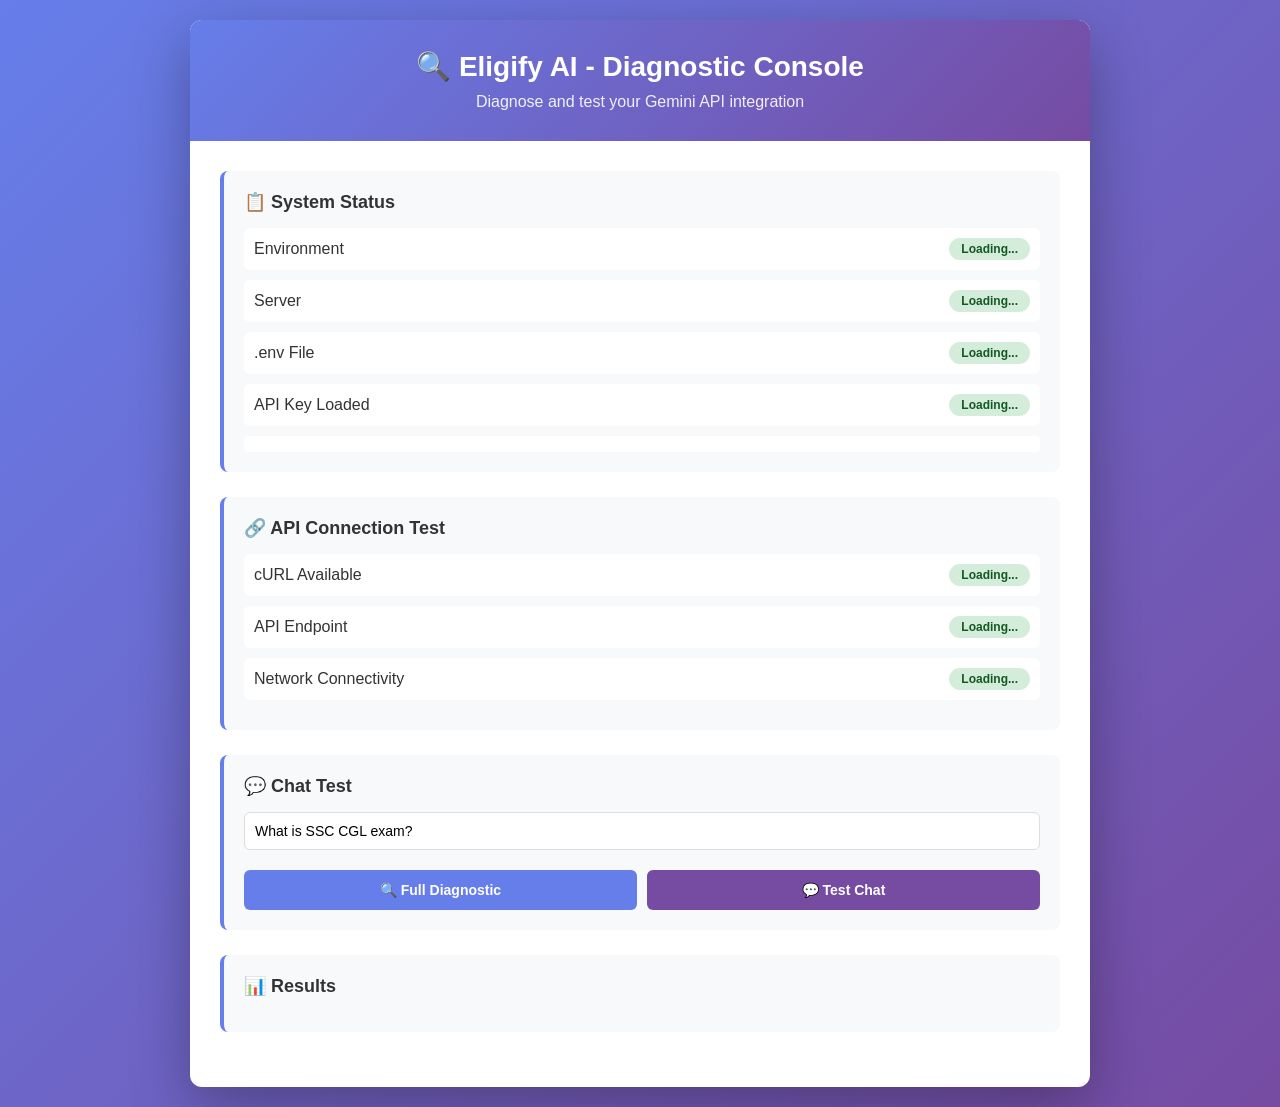
<file: diagnose.html>
<!DOCTYPE html>
<html>
<head>
    <title>🔍 Eligify AI - Diagnostic Console</title>
    <style>
        * { margin: 0; padding: 0; box-sizing: border-box; }
        body { 
            font-family: 'Segoe UI', Arial, sans-serif; 
            background: linear-gradient(135deg, #667eea 0%, #764ba2 100%);
            min-height: 100vh;
            padding: 20px;
        }
        .container {
            max-width: 900px;
            margin: 0 auto;
            background: white;
            border-radius: 12px;
            box-shadow: 0 20px 60px rgba(0,0,0,0.3);
            overflow: hidden;
        }
        .header {
            background: linear-gradient(135deg, #667eea 0%, #764ba2 100%);
            color: white;
            padding: 30px;
            text-align: center;
        }
        .header h1 { font-size: 28px; margin-bottom: 10px; }
        .header p { opacity: 0.9; }
        .content { padding: 30px; }
        .section { 
            margin-bottom: 25px; 
            padding: 20px;
            background: #f8f9fa;
            border-left: 4px solid #667eea;
            border-radius: 8px;
        }
        .section h2 { 
            color: #333;
            margin-bottom: 15px; 
            font-size: 18px;
        }
        .test-item {
            margin: 10px 0;
            padding: 10px;
            background: white;
            border-radius: 6px;
            display: flex;
            justify-content: space-between;
            align-items: center;
        }
        .test-label { font-weight: 500; color: #333; }
        .status {
            padding: 4px 12px;
            border-radius: 20px;
            font-size: 12px;
            font-weight: 600;
        }
        .status.ok { background: #d4edda; color: #155724; }
        .status.error { background: #f8d7da; color: #721c24; }
        .status.pending { background: #fff3cd; color: #856404; }
        .test-value {
            color: #666;
            font-size: 13px;
            margin-top: 5px;
            padding: 8px;
            background: white;
            border-radius: 4px;
            font-family: 'Courier New', monospace;
            word-break: break-all;
        }
        .button-group {
            display: flex;
            gap: 10px;
            margin-top: 20px;
        }
        button {
            flex: 1;
            padding: 12px 20px;
            border: none;
            border-radius: 6px;
            cursor: pointer;
            font-size: 14px;
            font-weight: 600;
            transition: all 0.3s;
        }
        .btn-test {
            background: #667eea;
            color: white;
        }
        .btn-test:hover { background: #5568d3; }
        .btn-chat {
            background: #764ba2;
            color: white;
        }
        .btn-chat:hover { background: #653a8a; }
        .output {
            background: #1e1e1e;
            color: #00ff00;
            padding: 15px;
            border-radius: 6px;
            font-family: 'Courier New', monospace;
            font-size: 12px;
            max-height: 300px;
            overflow-y: auto;
            white-space: pre-wrap;
            word-wrap: break-word;
            margin-top: 15px;
        }
        .loading { 
            display: inline-block;
            animation: spin 1s linear infinite;
        }
        @keyframes spin {
            from { transform: rotate(0deg); }
            to { transform: rotate(360deg); }
        }
    </style>
</head>
<body>
    <div class="container">
        <div class="header">
            <h1>🔍 Eligify AI - Diagnostic Console</h1>
            <p>Diagnose and test your Gemini API integration</p>
        </div>
        <div class="content">
            
            <!-- System Status Section -->
            <div class="section">
                <h2>📋 System Status</h2>
                <div class="test-item">
                    <span class="test-label">Environment</span>
                    <span class="status ok" id="env-status">Loading...</span>
                </div>
                <div class="test-item">
                    <span class="test-label">Server</span>
                    <span class="status ok" id="server-status">Loading...</span>
                </div>
                <div class="test-item">
                    <span class="test-label">.env File</span>
                    <span class="status ok" id="env-file-status">Loading...</span>
                </div>
                <div class="test-item">
                    <span class="test-label">API Key Loaded</span>
                    <span class="status ok" id="api-key-status">Loading...</span>
                </div>
                <div class="test-value" id="env-info"></div>
            </div>

            <!-- API Connection Test -->
            <div class="section">
                <h2>🔗 API Connection Test</h2>
                <div class="test-item">
                    <span class="test-label">cURL Available</span>
                    <span class="status ok" id="curl-status">Loading...</span>
                </div>
                <div class="test-item">
                    <span class="test-label">API Endpoint</span>
                    <span class="status ok" id="endpoint-status">Loading...</span>
                </div>
                <div class="test-item">
                    <span class="test-label">Network Connectivity</span>
                    <span class="status ok" id="network-status">Loading...</span>
                </div>
            </div>

            <!-- Chat Test -->
            <div class="section">
                <h2>💬 Chat Test</h2>
                <div style="margin-bottom: 15px;">
                    <input type="text" id="testMessage" placeholder="Test message (e.g., 'What is SSC?')" value="What is SSC CGL exam?" style="width: 100%; padding: 10px; border: 1px solid #ddd; border-radius: 6px; font-size: 14px;">
                </div>
                <div class="button-group">
                    <button class="btn-test" onclick="runFullDiagnostic()">🔍 Full Diagnostic</button>
                    <button class="btn-chat" onclick="testChat()">💬 Test Chat</button>
                </div>
                <div class="output" id="output" style="display: none;"></div>
            </div>

            <!-- Results Section -->
            <div class="section">
                <h2>📊 Results</h2>
                <div id="results"></div>
            </div>
        </div>
    </div>

    <script>
        const log = (msg) => console.log(msg);
        const outputDiv = document.getElementById('output');

        function showOutput(content) {
            outputDiv.style.display = 'block';
            outputDiv.innerHTML = content;
        }

        function addOutput(msg) {
            outputDiv.innerHTML += msg + '\n';
            outputDiv.scrollTop = outputDiv.scrollHeight;
        }

        async function runFullDiagnostic() {
            showOutput('🔍 Running full diagnostic...\n\n');
            
            // 1. Check status.php
            addOutput('1️⃣ Checking system status...');
            try {
                const statusRes = await fetch('status.php');
                const statusData = await statusRes.json();
                addOutput(JSON.stringify(statusData, null, 2));
                
                document.getElementById('env-info').innerHTML = JSON.stringify(statusData, null, 2);
                document.getElementById('env-file-status').textContent = statusData['.env file'] === 'exists' ? '✓ Exists' : '✗ Missing';
                document.getElementById('env-file-status').parentElement.querySelector('.status').className = statusData['.env file'] === 'exists' ? 'status ok' : 'status error';
                document.getElementById('api-key-status').textContent = statusData['API Key Set'] === 'yes' ? '✓ Set' : '✗ Not Set';
                document.getElementById('api-key-status').parentElement.querySelector('.status').className = statusData['API Key Set'] === 'yes' ? 'status ok' : 'status error';
                document.getElementById('curl-status').textContent = statusData['cURL Available'] === 'yes' ? '✓ Available' : '✗ Not Available';
                document.getElementById('curl-status').parentElement.querySelector('.status').className = statusData['cURL Available'] === 'yes' ? 'status ok' : 'status error';
            } catch (e) {
                addOutput('❌ Error: ' + e.message);
            }

            // 2. Test API
            addOutput('\n2️⃣ Testing API endpoint...');
            try {
                const apiRes = await fetch('test_api.php');
                const apiData = await apiRes.json();
                addOutput(JSON.stringify(apiData, null, 2));
                document.getElementById('endpoint-status').textContent = apiData.http_code === 200 ? '✓ Connected' : '✗ Error';
                document.getElementById('endpoint-status').parentElement.querySelector('.status').className = apiData.http_code === 200 ? 'status ok' : 'status error';
            } catch (e) {
                addOutput('❌ Error: ' + e.message);
                document.getElementById('endpoint-status').textContent = '✗ Failed';
                document.getElementById('endpoint-status').parentElement.querySelector('.status').className = 'status error';
            }

            // 3. Test ai_chat.php directly
            addOutput('\n3️⃣ Testing ai_chat.php endpoint...');
            try {
                const chatRes = await fetch('ai_chat.php', {
                    method: 'POST',
                    headers: { 'Content-Type': 'application/json' },
                    body: JSON.stringify({ message: 'Test message' })
                });
                const chatData = await chatRes.json();
                addOutput('Status: ' + chatRes.status);
                addOutput(JSON.stringify(chatData, null, 2));
            } catch (e) {
                addOutput('❌ Error: ' + e.message);
            }

            addOutput('\n✅ Diagnostic complete!');
        }

        async function testChat() {
            const message = document.getElementById('testMessage').value;
            if (!message) {
                alert('Please enter a test message');
                return;
            }

            showOutput('💬 Sending test message: "' + message + '"\n\n');

            try {
                const response = await fetch('ai_chat.php', {
                    method: 'POST',
                    headers: { 'Content-Type': 'application/json' },
                    body: JSON.stringify({ message: message })
                });

                addOutput('Response Status: ' + response.status);
                const data = await response.json();
                addOutput('\nServer Response:');
                addOutput(JSON.stringify(data, null, 2));

                if (data.success) {
                    addOutput('\n✅ SUCCESS! AI Response:');
                    addOutput(data.response);
                } else {
                    addOutput('\n⚠️ API Error: ' + (data.error || 'Unknown error'));
                    addOutput('\nDebug Info:');
                    addOutput(JSON.stringify(data.debug || {}, null, 2));
                }
            } catch (e) {
                addOutput('❌ Network Error: ' + e.message);
            }
        }

        // Auto-load status on page load
        window.addEventListener('load', async () => {
            try {
                const res = await fetch('status.php');
                const data = await res.json();
                document.getElementById('env-info').innerHTML = JSON.stringify(data, null, 2);
                document.getElementById('env-file-status').innerHTML = data['.env file'] === 'exists' ? '✓ Exists' : '✗ Missing';
                document.getElementById('api-key-status').innerHTML = data['API Key Set'] === 'yes' ? '✓ Set' : '✗ Not Set';
                document.getElementById('curl-status').innerHTML = data['cURL Available'] === 'yes' ? '✓ Available' : '✗ Not Available';
            } catch (e) {
                console.error('Failed to load status:', e);
            }
        });
    </script>
</body>
</html>
</file>
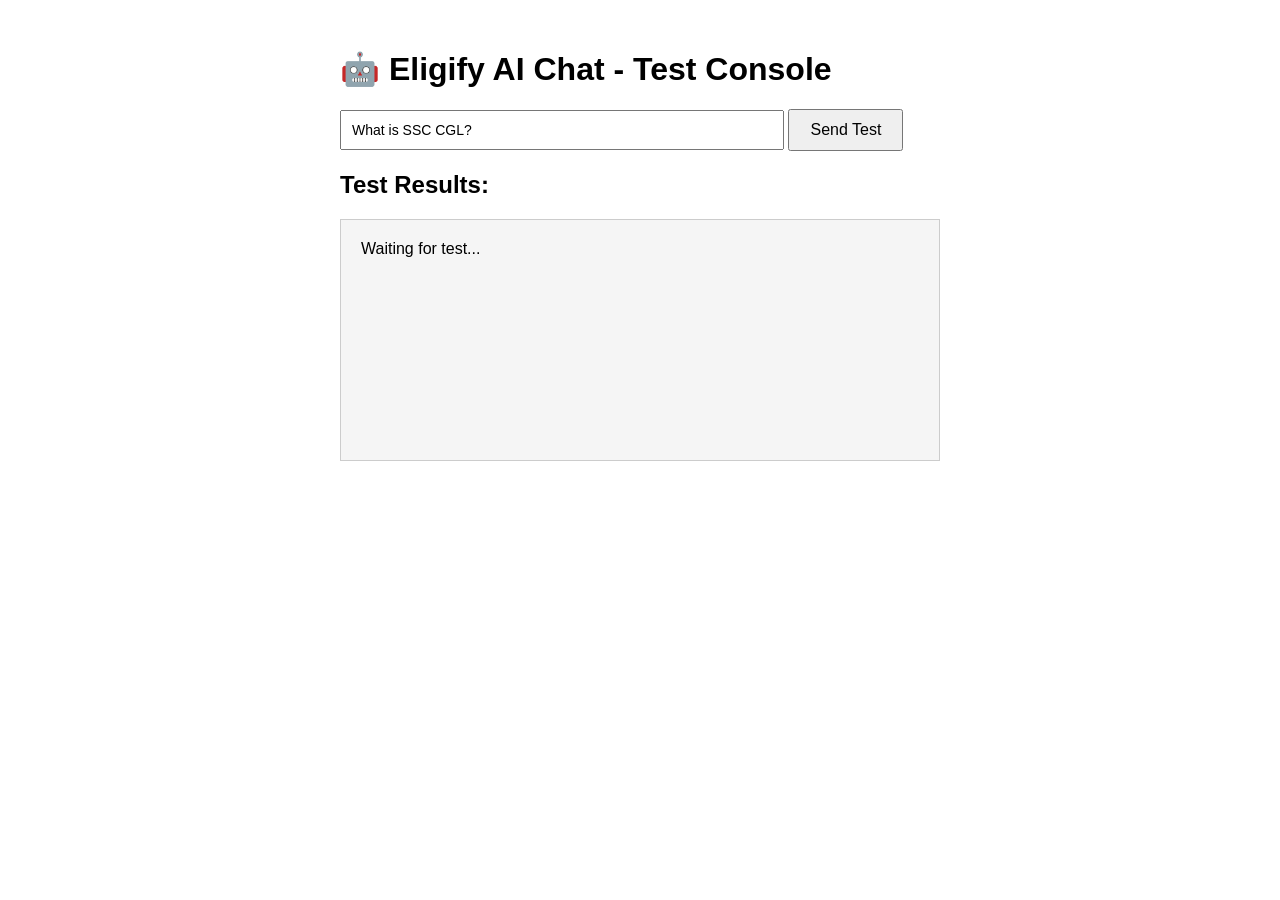
<file: test_chat.html>
<!DOCTYPE html>
<html>
<head>
    <title>AI Chat Test</title>
    <style>
        body { font-family: Arial; max-width: 600px; margin: 50px auto; }
        #output { border: 1px solid #ccc; padding: 20px; min-height: 200px; white-space: pre-wrap; background: #f5f5f5; }
        button { padding: 10px 20px; font-size: 16px; cursor: pointer; }
        input { padding: 10px; width: 70%; font-size: 14px; }
    </style>
</head>
<body>
    <h1>🤖 Eligify AI Chat - Test Console</h1>
    
    <div>
        <input type="text" id="messageInput" placeholder="Type a message..." value="What is SSC CGL?">
        <button onclick="testChat()">Send Test</button>
    </div>
    
    <h2>Test Results:</h2>
    <div id="output">Waiting for test...</div>
    
    <script>
        async function testChat() {
            const output = document.getElementById('output');
            const message = document.getElementById('messageInput').value;
            
            output.innerHTML = 'Testing connection to ai_chat.php...\n\n';
            
            try {
                const response = await fetch('ai_chat.php', {
                    method: 'POST',
                    headers: {
                        'Content-Type': 'application/json'
                    },
                    body: JSON.stringify({ message: message })
                });
                
                output.innerHTML += `Response Status: ${response.status} ${response.statusText}\n`;
                output.innerHTML += `Content-Type: ${response.headers.get('content-type')}\n\n`;
                
                const data = await response.json();
                output.innerHTML += 'Response Data:\n';
                output.innerHTML += JSON.stringify(data, null, 2);
                
            } catch (error) {
                output.innerHTML += `❌ Error: ${error.message}\n`;
                output.innerHTML += error.stack;
            }
        }
    </script>
</body>
</html>
</file>
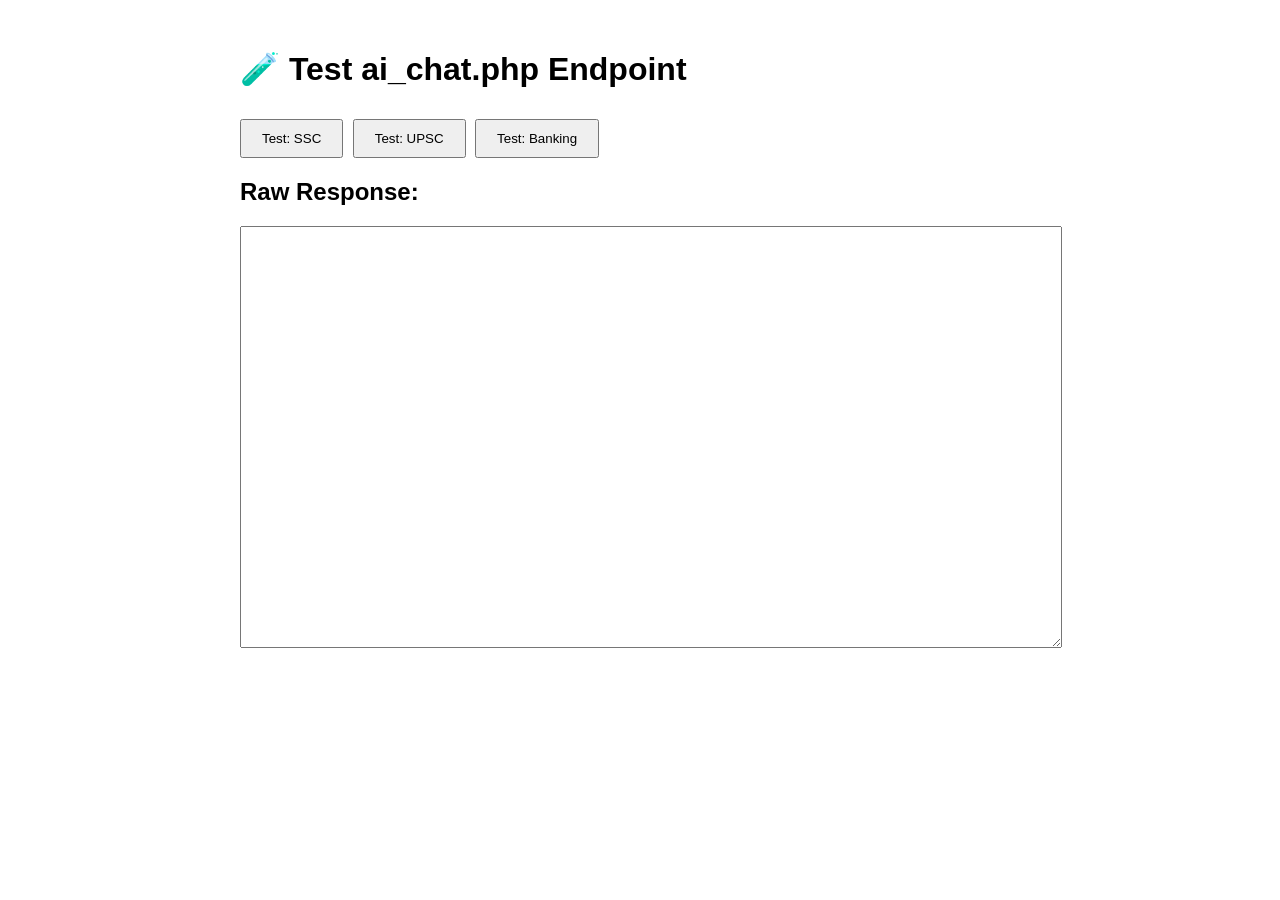
<file: test_endpoint.html>
<!DOCTYPE html>
<html>
<head>
    <title>Test ai_chat.php</title>
    <style>
        body { font-family: Arial; max-width: 800px; margin: 50px auto; }
        textarea { width: 100%; height: 400px; padding: 10px; font-family: monospace; }
        button { padding: 10px 20px; margin: 10px 5px 0 0; cursor: pointer; }
        .button-group { margin-bottom: 20px; }
    </style>
</head>
<body>
    <h1>🧪 Test ai_chat.php Endpoint</h1>
    
    <div class="button-group">
        <button onclick="testChat('What is SSC CGL exam?')">Test: SSC</button>
        <button onclick="testChat('Tell me about UPSC')">Test: UPSC</button>
        <button onclick="testChat('Banking job eligibility')">Test: Banking</button>
    </div>

    <h2>Raw Response:</h2>
    <textarea id="output" readonly></textarea>

    <script>
        async function testChat(message) {
            const output = document.getElementById('output');
            output.value = 'Sending: ' + message + '\n\n';
            
            try {
                const response = await fetch('ai_chat.php', {
                    method: 'POST',
                    headers: {
                        'Content-Type': 'application/json'
                    },
                    body: JSON.stringify({ message: message })
                });
                
                output.value += 'Status: ' + response.status + ' ' + response.statusText + '\n\n';
                
                // Get response as text first
                const text = await response.text();
                output.value += 'Raw Response:\n' + text + '\n\n';
                
                // Try to parse as JSON
                try {
                    const data = JSON.parse(text);
                    output.value += 'Parsed JSON:\n' + JSON.stringify(data, null, 2) + '\n\n';
                    
                    if (data.success) {
                        output.value += '✅ SUCCESS!\n';
                        output.value += 'AI Response: ' + data.response + '\n';
                    } else {
                        output.value += '❌ ERROR\n';
                        output.value += 'Error: ' + (data.error || 'Unknown') + '\n';
                    }
                } catch (e) {
                    output.value += 'Failed to parse as JSON: ' + e.message + '\n';
                }
                
            } catch (error) {
                output.value += '❌ Network Error: ' + error.message;
            }
        }
    </script>
</body>
</html>
</file>
